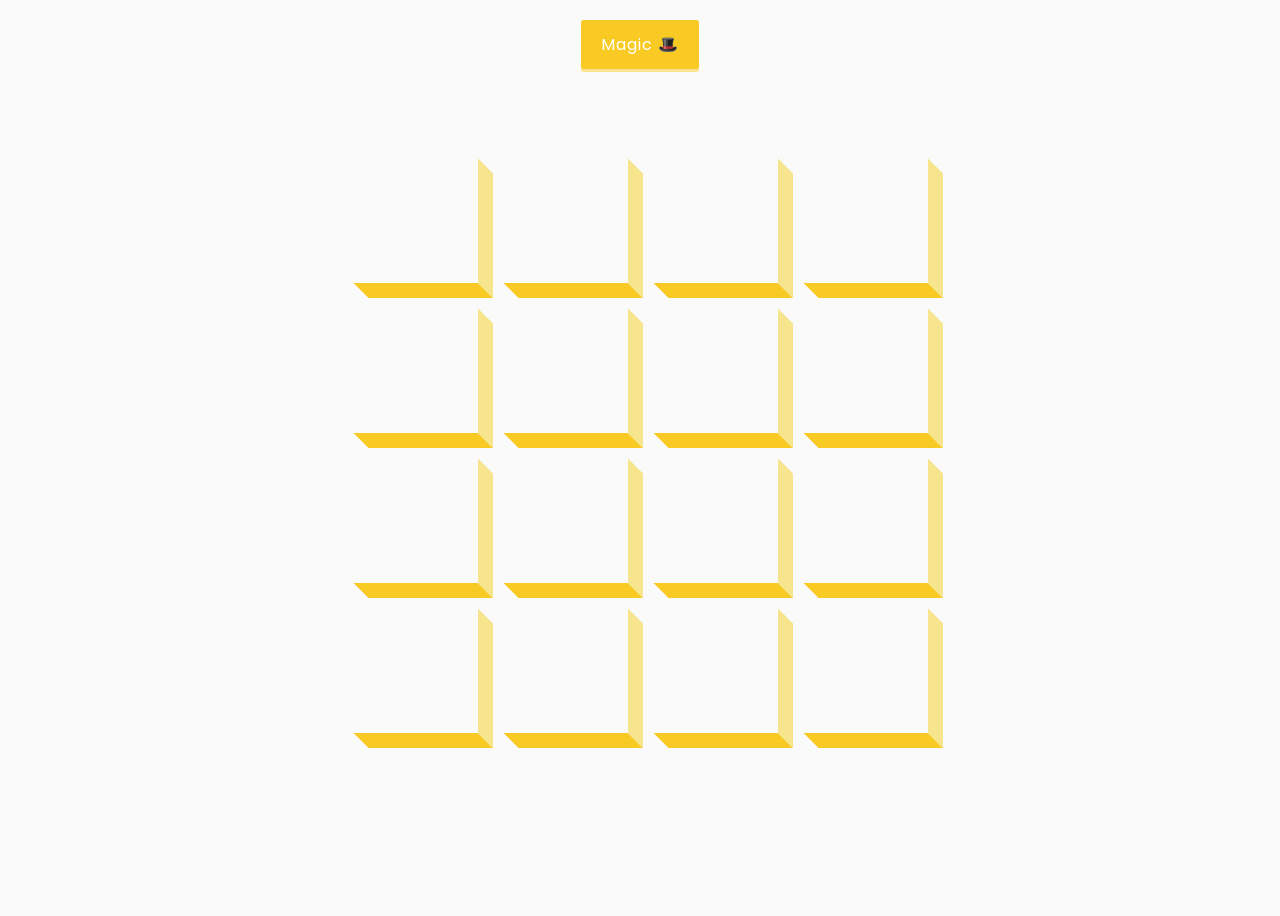
<file: 3d-boxer-background/index.html>
<!DOCTYPE html>
<html lang="en">
  <head>
    <meta charset="UTF-8" />
    <meta name="viewport" content="width=device-width, initial-scale=1.0" />
    <link
      rel="stylesheet"
      href="https://cdnjs.cloudflare.com/ajax/libs/font-awesome/5.14.0/css/all.min.css"
      integrity="sha512-1PKOgIY59xJ8Co8+NE6FZ+LOAZKjy+KY8iq0G4B3CyeY6wYHN3yt9PW0XpSriVlkMXe40PTKnXrLnZ9+fkDaog=="
      crossorigin="anonymous"
    />
    <link rel="stylesheet" href="style.css" />
    <title>3D Boxes Background</title>
  </head>
  <body>
    <button id="btn" class="magic">Magic 🎩</button>
    <div id="boxes" class="boxes big"></div>
    <script src="script.js"></script>
  </body>
</html>
</file>
<file: 3d-boxer-background/style.css>
@import url('https://fonts.googleapis.com/css2?family=Roboto:wght@400;700&display=swap');
@import url('https://fonts.googleapis.com/css2?family=Poppins&display=swap');

* {
  box-sizing: border-box;
}

body {
  background-color: #fafafa;
  font-family: 'Roboto', sans-serif;
  display: flex;
  flex-direction: column;
  align-items: center;
  justify-content: center;
  height: 100vh;
  overflow: hidden;
}

.magic {
  background-color: #f9ca24;
  color: #fff;
  font-family: 'Poppins', sans-serif;
  border: 0;
  border-radius: 3px;
  font-size: 16px;
  padding: 12px 20px;
  cursor: pointer;
  position: fixed;
  top: 20px;
  letter-spacing: 1px;
  box-shadow: 0 3px rgba(249, 202, 36, 0.5);
  z-index: 100;
}

.magic:focus {
  outline: none;
}

.magic:active {
  box-shadow: none;
  transform: translateY(2px);
}

.boxes {
  display: flex;
  flex-wrap: wrap;
  justify-content: space-around;
  height: 500px;
  width: 500px;
  position: relative;
  transition: 0.4s ease;
}

.boxes.big {
  width: 600px;
  height: 600px;
}

.boxes.big .box {
  transform: rotateZ(360deg);
}

.box {
  background-image: url('https://media.giphy.com/media/EZqwsBSPlvSda/giphy.gif');
  background-repeat: no-repeat;
  background-size: 500px 500px;
  position: relative;
  height: 125px;
  width: 125px;
  transition: 0.4s ease;
}

.box::after {
  content: '';
  background-color: #f6e58d;
  position: absolute;
  top: 8px;
  right: -15px;
  height: 100%;
  width: 15px;
  transform: skewY(45deg);
}

.box::before {
  content: '';
  background-color: #f9ca24;
  position: absolute;
  bottom: -15px;
  left: 8px;
  height: 15px;
  width: 100%;
  transform: skewX(45deg);
}
</file>
